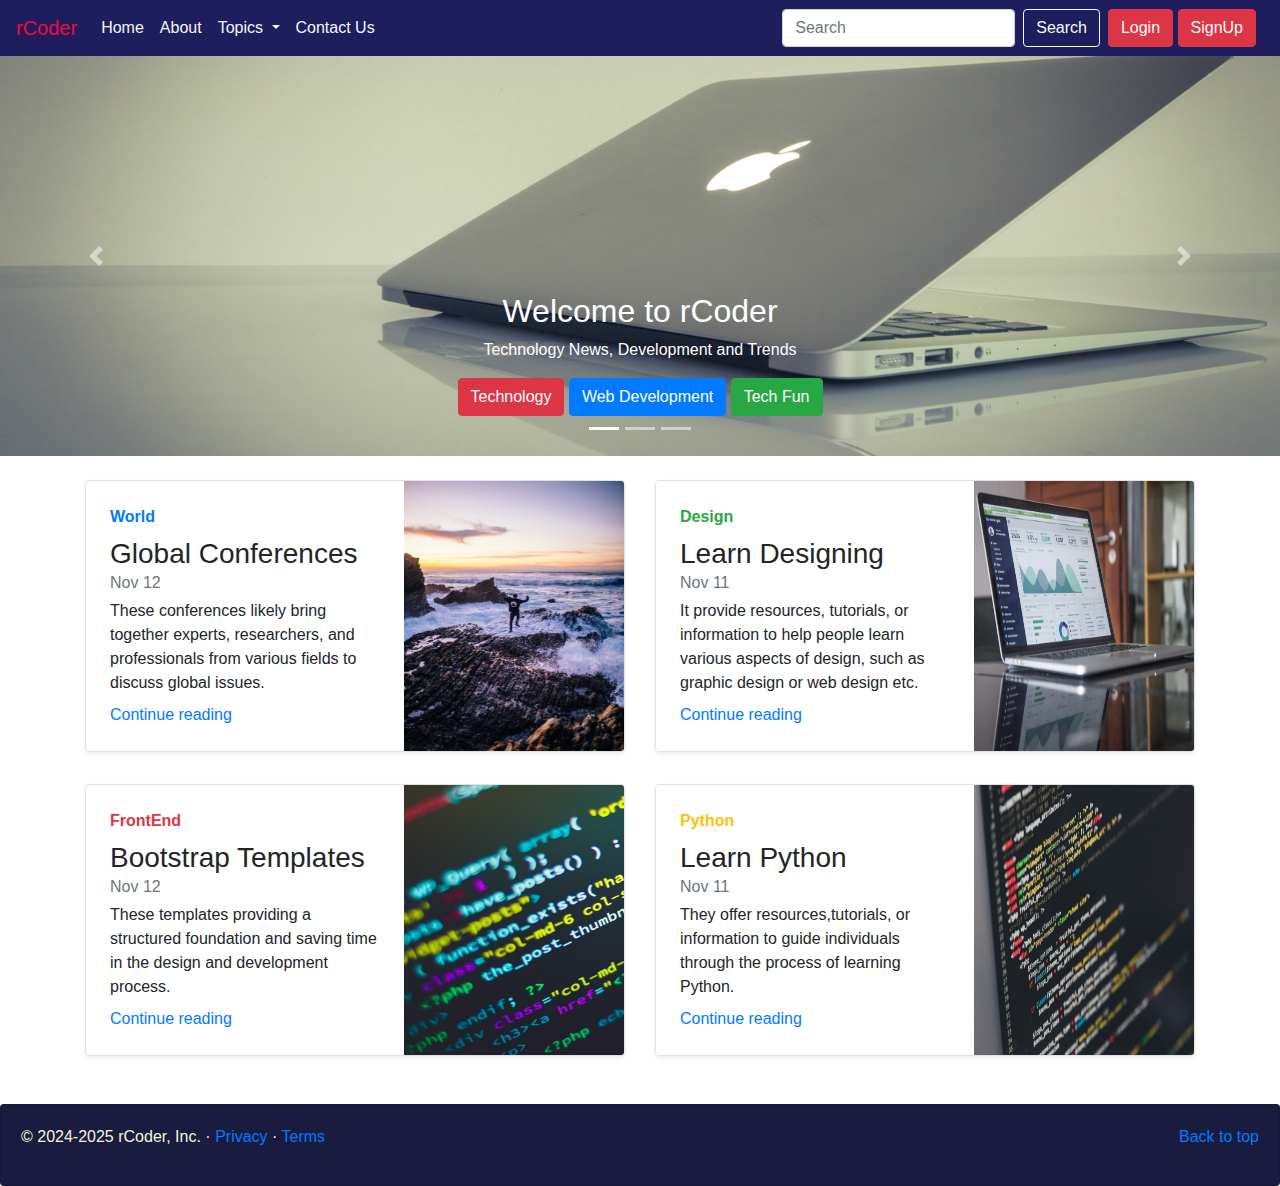
<file: index.html>
<!doctype html>
<html lang="en">

<head>
  <!-- Required meta tags -->
  <meta charset="utf-8">
  <meta name="viewport" content="width=device-width, initial-scale=1, shrink-to-fit=no">
  <meta name="description" content="Welcome to rCoder. A blog for coding enthusiasts">

  <!-- Bootstrap CSS -->
  <link rel="stylesheet" href="https://stackpath.bootstrapcdn.com/bootstrap/4.4.1/css/bootstrap.min.css"
    integrity="sha384-Vkoo8x4CGsO3+Hhxv8T/Q5PaXtkKtu6ug5TOeNV6gBiFeWPGFN9MuhOf23Q9Ifjh" crossorigin="anonymous">
  <link rel="stylesheet" href="style.css">
  <title>rCoder - Heaven for Programmers</title>
</head>

<body>
  <nav class="navbar navbar-expand-lg navbar-custom ">
    <a class="navbar-brand navbar-icon" href="index.html">rCoder</a>
    <button class="navbar-toggler navbar-light bg-danger" type="button" data-toggle="collapse" data-target="#navbarSupportedContent"
      aria-controls="navbarSupportedContent" aria-expanded="false" aria-label="Toggle navigation">
      <span class="navbar-toggler-icon"></span>
    </button>

    <div class="collapse navbar-collapse" id="navbarSupportedContent">
      <ul class="navbar-nav mr-auto">
        <li class="nav-item active ">
          <a class="nav-link  nav-text navbar-visit" href="index.html">Home <span class="sr-only">(current)</span></a>
        </li>
        <li class="nav-item">
          <a class="nav-link  nav-text" href="about.html">About</a>
        </li>

        <li class="nav-item dropdown">
          <a class="nav-link dropdown-toggle  nav-text" href="#" id="navbarDropdown" role="button"
            data-toggle="dropdown" aria-haspopup="true" aria-expanded="false">
            Topics
          </a>
          <div class="dropdown-menu" aria-labelledby="navbarDropdown">
            <a class="dropdown-item" href="#">Technology</a>
            <a class="dropdown-item" href="#">Web Development</a>
            <div class="dropdown-divider"></div>
            <a class="dropdown-item" href="#">Support</a>
            <a class="dropdown-item" href="#">Write for us</a>
          </div>
        </li>
        <li class="nav-item">
          <a class="nav-link  nav-text" href="contact.html">Contact Us</a>
        </li>


      </ul>
      <form class="form-inline my-2 my-lg-0">
        <input class="form-control mr-sm-2" type="search" placeholder="Search" aria-label="Search">
        <button class="btn btn-outline-light my-2 my-sm-0" type="submit">Search</button>
      </form>
      <div class="mx-2">
        <button class="btn btn-danger" data-toggle="modal" data-target="#loginModal">Login</button>
        <button class="btn btn-danger" data-toggle="modal" data-target="#signupModal">SignUp</button>
      </div>
    </div>
  </nav>



  <!-- Login Modal -->
  <div class="modal fade" id="loginModal" tabindex="-1" role="dialog" aria-labelledby="loginModalLabel"
    aria-hidden="true">
    <div class="modal-dialog" role="document">
      <div class="modal-content">
        <div class="modal-header">
          <h5 class="modal-title" id="exampleModalLabel">Login to rCoder</h5>
          <button type="button" class="close" data-dismiss="modal" aria-label="Close">
            <span aria-hidden="true">&times;</span>
          </button>
        </div>
        <div class="modal-body">
          <form>
            <div class="form-group">
              <label for="exampleInputEmail1">Email address</label>
              <input type="email" class="form-control" id="exampleInputEmail1" aria-describedby="emailHelp">
              <small id="emailHelp" class="form-text text-muted">We'll never share your email with anyone else.</small>
            </div>
            <div class="form-group">
              <label for="exampleInputPassword1">Password</label>
              <input type="password" class="form-control" id="exampleInputPassword1">
            </div>
            <div class="form-group form-check">
              <input type="checkbox" class="form-check-input" id="exampleCheck1">
              <label class="form-check-label" for="exampleCheck1">Check me out</label>
            </div>
            <button type="submit" class="btn btn-primary">Login</button>
          </form>
        </div>
        <div class="modal-footer">
          <button type="button" class="btn btn-secondary" data-dismiss="modal">Close</button>
        </div>
      </div>
    </div>
  </div>


  <!-- Sign Up Modal -->
  <div class="modal fade" id="signupModal" tabindex="-1" role="dialog" aria-labelledby="signupModalLabel"
    aria-hidden="true">
    <div class="modal-dialog" role="document">
      <div class="modal-content">
        <div class="modal-header">
          <h5 class="modal-title" id="exampleModalLabel">Get an rCoder Account</h5>
          <button type="button" class="close" data-dismiss="modal" aria-label="Close">
            <span aria-hidden="true">&times;</span>
          </button>
        </div>
        <div class="modal-body">
          <form>
            <div class="form-group">
              <label for="exampleInputEmail1">Email address</label>
              <input type="email" class="form-control" id="exampleInputEmail1" aria-describedby="emailHelp">
              <small id="emailHelp" class="form-text text-muted">We'll never share your email with anyone else.</small>
            </div>
            <div class="form-group">
              <label for="exampleInputPassword1">Password</label>
              <input type="password" class="form-control" id="exampleInputPassword1">
            </div>
            <div class="form-group">
              <label for="cexampleInputPassword1">Confirm Password</label>
              <input type="password" class="form-control" id="cexampleInputPassword1">
            </div>

            <button type="submit" class="btn btn-primary">Creat Account</button>
          </form>
        </div>
        <div class="modal-footer">
          <button type="button" class="btn btn-secondary" data-dismiss="modal">Close</button>
        </div>
      </div>
    </div>
  </div>

  <div id="carouselExampleCaptions" class="carousel slide carousel-fade" data-ride="carousel">
    <ol class="carousel-indicators">
      <li data-target="#carouselExampleCaptions" data-slide-to="0" class="active"></li>
      <li data-target="#carouselExampleCaptions" data-slide-to="1"></li>
      <li data-target="#carouselExampleCaptions" data-slide-to="2"></li>
    </ol>
    <div class="carousel-inner">
      <div class="carousel-item active">
        <img src="1.jpg" class="d-block w-100" alt="...">
        <div class="carousel-caption d-none d-md-block">
          <h2>Welcome to rCoder</h2>
          <p>Technology News, Development and Trends</p>
          <button class="btn btn-danger">Technology</button>
          <button class="btn btn-primary">Web Development</button>
          <button class="btn btn-success">Tech Fun</button>
        </div>
      </div>
      <div class="carousel-item">
        <img src="2.jpg" class="d-block w-100" alt="...">
        <div class="carousel-caption d-none d-md-block">
          <h2>The Best Coding Blog</h2>
          <p>Technology News, Development and Trends</p>
          <button class="btn btn-danger">Technology</button>
          <button class="btn btn-primary">Web Development</button>
          <button class="btn btn-success">Tech Fun</button>
        </div>
      </div>
      <div class="carousel-item">
        <img src="3.jpg" class="d-block w-100" alt="...">
        <div class="carousel-caption d-none d-md-block">
          <h2>Award winning Blog</h2>
          <p>Technology News, Development and Trends</p>
          <button class="btn btn-danger">Technology</button>
          <button class="btn btn-primary">Web Development</button>
          <button class="btn btn-success">Tech Fun</button>
        </div>
      </div>
    </div>
    <a class="carousel-control-prev" href="#carouselExampleCaptions" role="button" data-slide="prev">
      <span class="carousel-control-prev-icon" aria-hidden="true"></span>
      <span class="sr-only">Previous</span>
    </a>
    <a class="carousel-control-next" href="#carouselExampleCaptions" role="button" data-slide="next">
      <span class="carousel-control-next-icon" aria-hidden="true"></span>
      <span class="sr-only">Next</span>
    </a>
  </div>

  <div class="container my-4">
    <div class="row mb-2">
      <div class="col-md-6">
        <div
          class="row no-gutters border rounded overflow-hidden flex-md-row mb-4 shadow-sm h-md-250 position-relative">
          <div class="col p-4 d-flex flex-column position-static">
            <strong class="d-inline-block mb-2 text-primary">World</strong>
            <h3 class="mb-0">Global Conferences</h3>
            <div class="mb-1 text-muted">Nov 12</div>
            <p class="card-text mb-auto">These conferences likely bring together experts, researchers,
              and professionals from various fields to discuss global issues.</p>
            <a href="#" class="stretched-link">Continue reading</a>
          </div>
          <div class="col-auto d-none d-lg-block">
            <img class="bd-placeholder-img img" width="220" height="270" src="thumb1.jpg" alt="">
            
          </div>
        </div>
      </div>
      <div class="col-md-6">
        <div
          class="row no-gutters border rounded overflow-hidden flex-md-row mb-4 shadow-sm h-md-250 position-relative">
          <div class="col p-4 d-flex flex-column position-static">
            <strong class="d-inline-block mb-2 text-success">Design</strong>
            <h3 class="mb-0">Learn Designing</h3>
            <div class="mb-1 text-muted">Nov 11</div>
            <p class="card-text mb-auto">It provide resources, tutorials, or information
              to help people learn various aspects of design,
              such as graphic design or web design etc.</p>
            <a href="#" class="stretched-link">Continue reading</a>
          </div>
          <div class="col-auto d-none d-lg-block">
            <img class="bd-placeholder-img" width="220" height="270" src="thumb2.jpg" alt="">

          </div>
        </div>
      </div>
    </div>
    <div class="row mb-2">
      <div class="col-md-6">
        <div
          class="row no-gutters border rounded overflow-hidden flex-md-row mb-4 shadow-sm h-md-250 position-relative">
          <div class="col p-4 d-flex flex-column position-static">
            <strong class="d-inline-block mb-2 text-danger">FrontEnd</strong>
            <h3 class="mb-0">Bootstrap Templates</h3>
            <div class="mb-1 text-muted">Nov 12</div>
            <p class="card-text mb-auto">These templates
              providing a structured foundation and saving time in the design and development process.</p>
            <a href="#" class="stretched-link">Continue reading</a>
          </div>
          <div class="col-auto d-none d-lg-block">
            <img class="bd-placeholder-img" width="220" height="270" src="thumb3.jpg" alt="">
          </div>
        </div>
      </div>
      <div class="col-md-6">
        <div
          class="row no-gutters border rounded overflow-hidden flex-md-row mb-4 shadow-sm h-md-250 position-relative">
          <div class="col p-4 d-flex flex-column position-static">
            <strong class="d-inline-block mb-2 text-warning">Python</strong>
            <h3 class="mb-0">Learn Python</h3>
            <div class="mb-1 text-muted">Nov 11</div>
            <p class="card-text mb-auto">They offer resources,tutorials,
              or information to guide individuals through the process of learning Python.</p>

            <a href="#" class="stretched-link">Continue reading</a>
          </div>
          <div class="col-auto d-none d-lg-block">
            <img class="bd-placeholder-img" width="220" height="270" src="thumb4.jpg" alt="">

          </div>
        </div>
      </div>
    </div>
  </div>
  <div class="card text-left footbar">
    <div class="card-body foot-text">
      <p class="float-right"><a href="#">Back to top</a></p>
      <p>© 2024-2025 rCoder, Inc. · <a href="#">Privacy</a> · <a href="#">Terms</a></p>
    </div>
  </div>
  <!-- Optional JavaScript -->
  <!-- jQuery first, then Popper.js, then Bootstrap JS -->
  <script src="https://code.jquery.com/jquery-3.4.1.slim.min.js"
    integrity="sha384-J6qa4849blE2+poT4WnyKhv5vZF5SrPo0iEjwBvKU7imGFAV0wwj1yYfoRSJoZ+n"
    crossorigin="anonymous"></script>
  <script src="https://cdn.jsdelivr.net/npm/popper.js@1.16.0/dist/umd/popper.min.js"
    integrity="sha384-Q6E9RHvbIyZFJoft+2mJbHaEWldlvI9IOYy5n3zV9zzTtmI3UksdQRVvoxMfooAo"
    crossorigin="anonymous"></script>
  <script src="https://stackpath.bootstrapcdn.com/bootstrap/4.4.1/js/bootstrap.min.js"
    integrity="sha384-wfSDF2E50Y2D1uUdj0O3uMBJnjuUD4Ih7YwaYd1iqfktj0Uod8GCExl3Og8ifwB6"
    crossorigin="anonymous"></script>
</body>

</html>
</file>
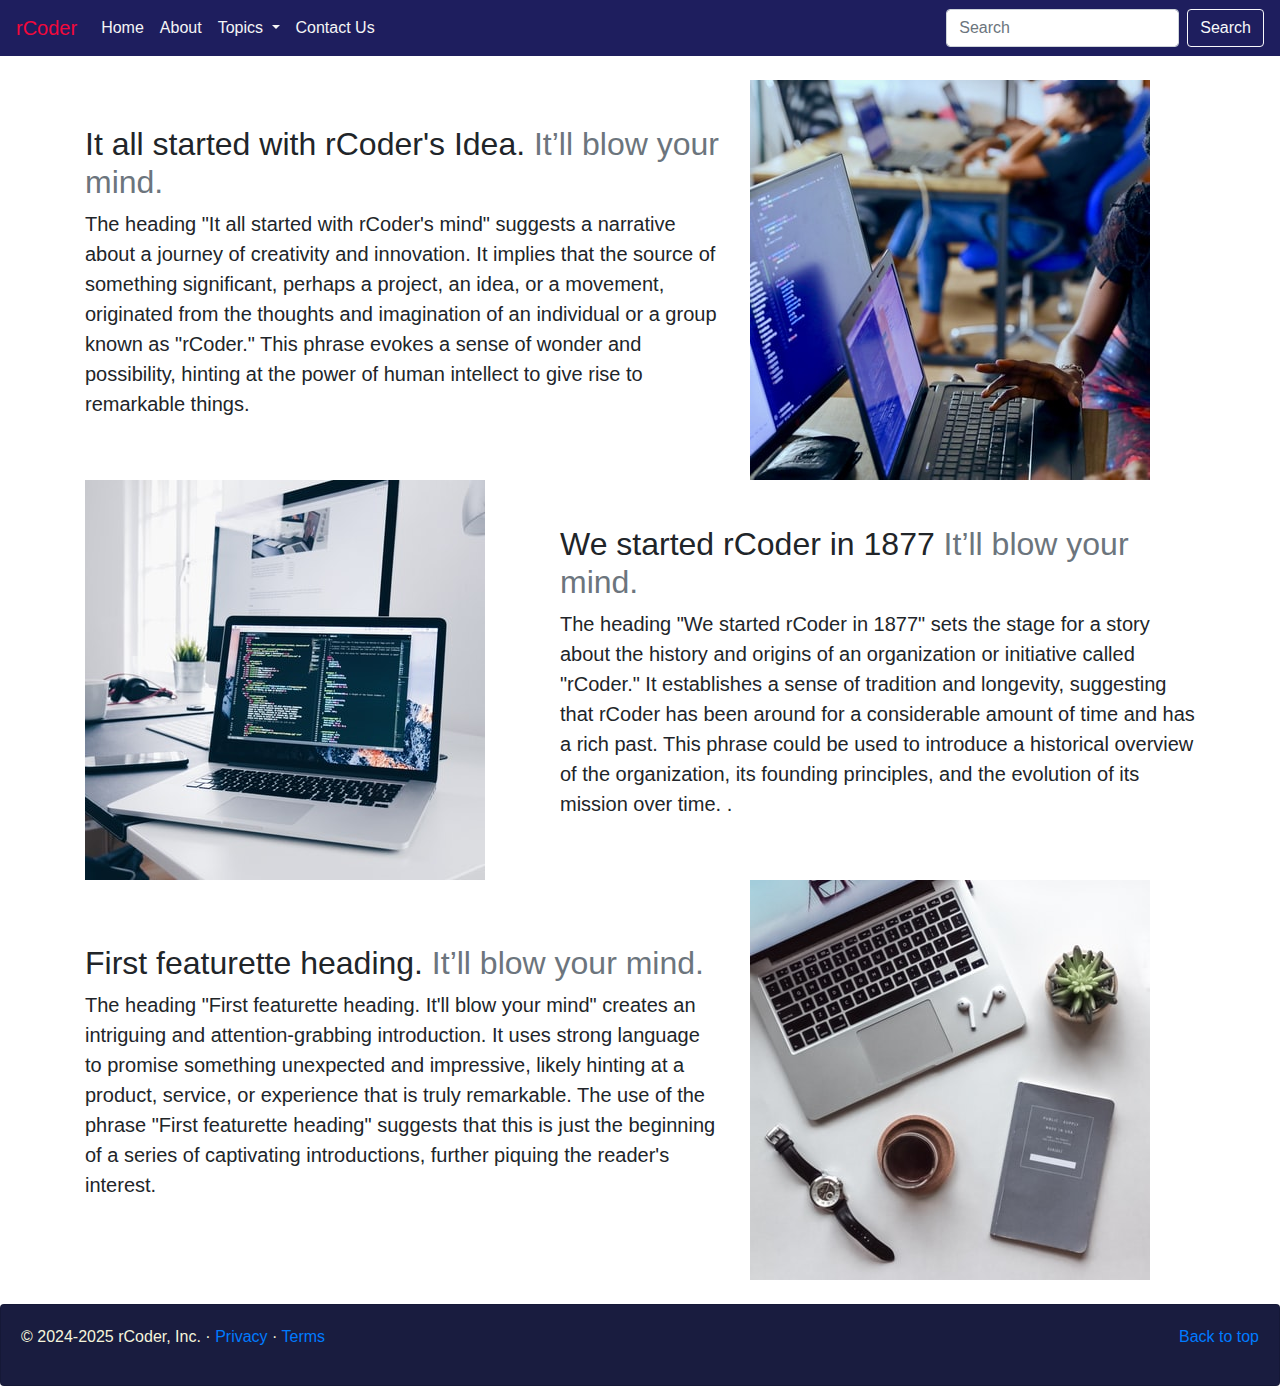
<file: about.html>
<!doctype html>
<html lang="en">

<head>
    <!-- Required meta tags -->
    <meta charset="utf-8">
    <meta name="viewport" content="width=device-width, initial-scale=1, shrink-to-fit=no">

    <!-- Bootstrap CSS -->
    <link rel="stylesheet" href="https://stackpath.bootstrapcdn.com/bootstrap/4.4.1/css/bootstrap.min.css"
        integrity="sha384-Vkoo8x4CGsO3+Hhxv8T/Q5PaXtkKtu6ug5TOeNV6gBiFeWPGFN9MuhOf23Q9Ifjh" crossorigin="anonymous">
    <link rel="stylesheet" href="style.css">
    <title>iCoder - Heaven for Programmers</title>
</head>

<body>
    <nav class="navbar navbar-expand-lg navbar-custom ">
        <a class="navbar-brand navbar-icon " href="index.html">rCoder</a>
        <button class="navbar-toggler navbar-light bg-danger" type="button" data-toggle="collapse" data-target="#navbarSupportedContent"
            aria-controls="navbarSupportedContent" aria-expanded="false" aria-label="Toggle navigation">
            <span class="navbar-toggler-icon"></span>
        </button>

        <div class="collapse navbar-collapse" id="navbarSupportedContent">
            <ul class="navbar-nav mr-auto">
                <li class="nav-item active">
                    <a class="nav-link  nav-text" href="index.html">Home <span class="sr-only">(current)</span></a>
                </li>
                <li class="nav-item ">
                    <a class="nav-link  nav-text navbar-visit" href="about.html">About</a>
                </li>

                <li class="nav-item dropdown">
                    <a class="nav-link dropdown-toggle  nav-text " href="#" id="navbarDropdown" role="button"
                        data-toggle="dropdown" aria-haspopup="true" aria-expanded="false">
                        Topics
                    </a>
                    <div class="dropdown-menu" aria-labelledby="navbarDropdown">
                        <a class="dropdown-item" href="#">Technology</a>
                        <a class="dropdown-item" href="#">Web Development</a>
                        <div class="dropdown-divider"></div>
                        <a class="dropdown-item" href="#">Support</a>
                        <a class="dropdown-item" href="#">Write for us</a>
                    </div>
                </li>
                <li class="nav-item ">
                    <a class="nav-link  nav-text" href="contact.html">Contact Us</a>
                </li>


            </ul>
            <form class="form-inline my-2 my-lg-0">
                <input class="form-control mr-sm-2" type="search" placeholder="Search" aria-label="Search">
                <button class="btn btn-outline-light my-2 my-sm-0" type="submit">Search</button>
            </form>
        </div>
    </nav>

    <div class="container my-4">
        <div class="row featurette d-flex justify-content-center align-items-center">
            <div class="col-md-7">
                <h2 class="featurette-heading">It all started with rCoder's Idea. <span class="text-muted">It’ll blow
                        your
                        mind.</span></h2>
                <p class="lead"> The heading "It all started with rCoder's mind" suggests a narrative about a journey of
                    creativity and innovation.
                    It implies that the source of something significant, perhaps a project, an idea, or a movement,
                    originated from the thoughts and imagination of an individual or a group known as "rCoder."
                    This phrase evokes a sense of wonder and possibility, hinting at the power of human intellect to
                    give rise to remarkable things.</p>
            </div>
            <div class="col-md-5">
                <img class="img-fluid" src="about-1.jpg" alt="">

            </div>
        </div>
        <div class="row featurette d-flex justify-content-center align-items-center">
            <div class="col-md-7 order-md-2">
                <h2 class="featurette-heading">We started rCoder in 1877 <span class="text-muted">It’ll blow your
                        mind.</span></h2>
                <p class="lead">The heading "We started rCoder in 1877" sets the stage for a story about the history and
                    origins of an organization or initiative called "rCoder." It establishes a sense of tradition and
                    longevity, suggesting that rCoder has been around for a considerable amount of time and has a rich
                    past.
                    This phrase could be used to introduce a historical overview of the organization, its founding
                    principles, and the evolution of its mission over time.
                    .</p>
            </div>
            <div class="col-md-5 order-md-1">
                <img class="img-fluid" src="about-2.jpg" alt="">

            </div>
        </div>
        <div class="row featurette d-flex justify-content-center align-items-center">
            <div class="col-md-7">
                <h2 class="featurette-heading">First featurette heading. <span class="text-muted">It’ll blow your
                        mind.</span></h2>
                <p class="lead">The heading "First featurette heading. It'll blow your mind" creates an intriguing and
                    attention-grabbing introduction. It uses strong language to promise something unexpected and
                    impressive, likely hinting at a product, service, or experience that is truly remarkable.
                    The use of the phrase "First featurette heading" suggests that this is just the beginning of a
                    series of captivating introductions, further piquing the reader's interest.</p>
            </div>
            <div class="col-md-5">
                <img class="img-fluid" src="about-3.jpg" alt="">

            </div>
        </div>
    </div>

    <div class="card text-left footbar">
        <div class="card-body foot-text">
          <p class="float-right"><a href="#">Back to top</a></p>
          <p>© 2024-2025 rCoder, Inc. · <a href="#">Privacy</a> · <a href="#">Terms</a></p>
        </div>
      </div>
    <!-- Optional JavaScript -->
    <!-- jQuery first, then Popper.js, then Bootstrap JS -->
    <script src="https://code.jquery.com/jquery-3.4.1.slim.min.js"
        integrity="sha384-J6qa4849blE2+poT4WnyKhv5vZF5SrPo0iEjwBvKU7imGFAV0wwj1yYfoRSJoZ+n"
        crossorigin="anonymous"></script>
    <script src="https://cdn.jsdelivr.net/npm/popper.js@1.16.0/dist/umd/popper.min.js"
        integrity="sha384-Q6E9RHvbIyZFJoft+2mJbHaEWldlvI9IOYy5n3zV9zzTtmI3UksdQRVvoxMfooAo"
        crossorigin="anonymous"></script>
    <script src="https://stackpath.bootstrapcdn.com/bootstrap/4.4.1/js/bootstrap.min.js"
        integrity="sha384-wfSDF2E50Y2D1uUdj0O3uMBJnjuUD4Ih7YwaYd1iqfktj0Uod8GCExl3Og8ifwB6"
        crossorigin="anonymous"></script>
</body>

</html>
</file>
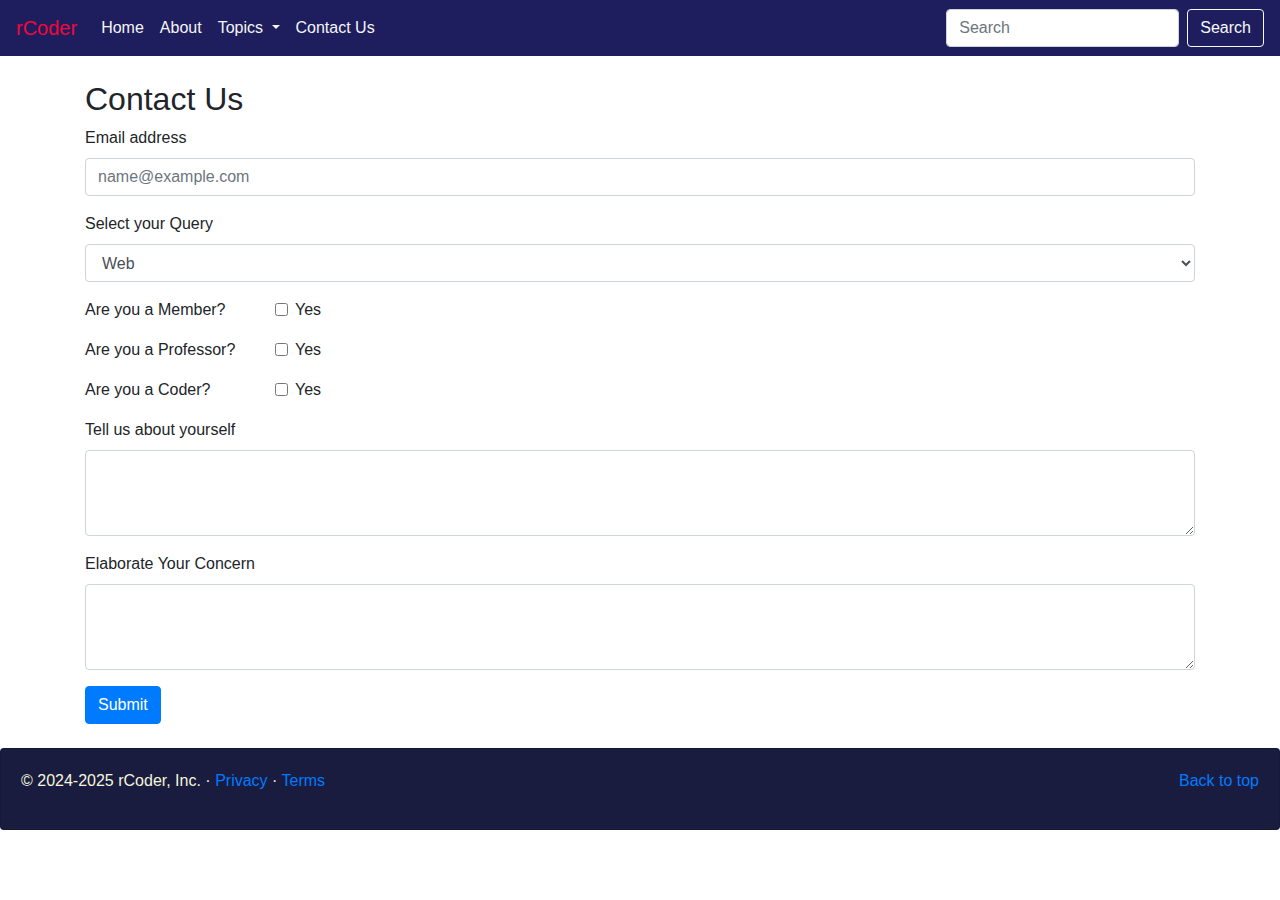
<file: contact.html>
<!doctype html>
<html lang="en">

<head>
    <!-- Required meta tags -->
    <meta charset="utf-8">
    <meta name="viewport" content="width=device-width, initial-scale=1, shrink-to-fit=no">

    <!-- Bootstrap CSS -->
    <link rel="stylesheet" href="https://stackpath.bootstrapcdn.com/bootstrap/4.4.1/css/bootstrap.min.css"
        integrity="sha384-Vkoo8x4CGsO3+Hhxv8T/Q5PaXtkKtu6ug5TOeNV6gBiFeWPGFN9MuhOf23Q9Ifjh" crossorigin="anonymous">
    <link rel="stylesheet" href="style.css">
    <title>iCoder - Heaven for Programmers</title>
</head>

<body>
    <nav class="navbar navbar-expand-lg navbar-custom ">
        <a class="navbar-brand navbar-icon" href="index.html">rCoder</a>
        <button class="navbar-toggler navbar-light bg-danger" type="button" data-toggle="collapse" data-target="#navbarSupportedContent"
            aria-controls="navbarSupportedContent" aria-expanded="false" aria-label="Toggle navigation">
            <span class="navbar-toggler-icon"></span>
        </button>

        <div class="collapse navbar-collapse" id="navbarSupportedContent">
            <ul class="navbar-nav mr-auto">
                <li class="nav-item active">
                    <a class="nav-link  nav-text" href="index.html">Home <span class="sr-only">(current)</span></a>
                </li>
                <li class="nav-item ">
                    <a class="nav-link  nav-text " href="about.html">About</a>
                </li>

                <li class="nav-item dropdown">
                    <a class="nav-link dropdown-toggle  nav-text " href="#" id="navbarDropdown" role="button"
                        data-toggle="dropdown" aria-haspopup="true" aria-expanded="false">
                        Topics
                    </a>
                    <div class="dropdown-menu" aria-labelledby="navbarDropdown">
                        <a class="dropdown-item" href="#">Technology</a>
                        <a class="dropdown-item" href="#">Web Development</a>
                        <div class="dropdown-divider"></div>
                        <a class="dropdown-item" href="#">Support</a>
                        <a class="dropdown-item" href="#">Write for us</a>
                    </div>
                </li>
                <li class="nav-item ">
                    <a class="nav-link  nav-text navbar-visit" href="contact.html">Contact Us</a>
                </li>


            </ul>
            <form class="form-inline my-2 my-lg-0">
                <input class="form-control mr-sm-2" type="search" placeholder="Search" aria-label="Search">
                <button class="btn btn-outline-light my-2 my-sm-0" type="submit">Search</button>
            </form>
        </div>
    </nav>

    <div class="container my-4">
        <h2>Contact Us</h2>
        <form>
            <div class="form-group">
                <label for="exampleFormControlInput1">Email address</label>
                <input type="email" class="form-control" id="exampleFormControlInput1" placeholder="name@example.com">
            </div>
            <div class="form-group">
                <label for="exampleFormControlSelect1">Select your Query</label>
                <select class="form-control" id="exampleFormControlSelect1">
                    <option>Web</option>
                    <option>Tech Stack</option>
                    <option>Technology</option>
                    <option>Others</option>
                </select>
            </div>
            <div class="form-group row">
                <div class="col-sm-2">Are you a Member?</div>
                <div class="col-sm-10">
                    <div class="form-check">
                        <input class="form-check-input" type="checkbox" id="gridCheck1">
                        <label class="form-check-label" for="gridCheck1">
                            Yes
                        </label>
                    </div>
                </div>
            </div>
            <div class="form-group row">
                <div class="col-sm-2">Are you a Professor?</div>
                <div class="col-sm-10">
                    <div class="form-check">
                        <input class="form-check-input" type="checkbox" id="gridCheck2">
                        <label class="form-check-label" for="gridCheck2">
                            Yes
                        </label>
                    </div>
                </div>
            </div>
            <div class="form-group row">
                <div class="col-sm-2">Are you a Coder?</div>
                <div class="col-sm-10">
                    <div class="form-check">
                        <input class="form-check-input" type="checkbox" id="gridCheck3">
                        <label class="form-check-label" for="gridCheck3">
                            Yes
                        </label>
                    </div>
                </div>
            </div>

            <div class="form-group">
                <label for="exampleFormControlTextarea1">Tell us about yourself</label>
                <textarea class="form-control" id="exampleFormControlTextarea1" rows="3"></textarea>
            </div>
            <div class="form-group">
                <label for="exampleFormControlTextarea2">Elaborate Your Concern</label>
                <textarea class="form-control" id="exampleFormControlTextarea2" rows="3"></textarea>
            </div>
            <button class="btn btn-primary">Submit</button>
        </form>

    </div>

    <div class="card text-left footbar">
        <div class="card-body foot-text">
          <p class="float-right"><a href="#">Back to top</a></p>
          <p>© 2024-2025 rCoder, Inc. · <a href="#">Privacy</a> · <a href="#">Terms</a></p>
        </div>
      </div>
    <!-- Optional JavaScript -->
    <!-- jQuery first, then Popper.js, then Bootstrap JS -->
    <script src="https://code.jquery.com/jquery-3.4.1.slim.min.js"
        integrity="sha384-J6qa4849blE2+poT4WnyKhv5vZF5SrPo0iEjwBvKU7imGFAV0wwj1yYfoRSJoZ+n"
        crossorigin="anonymous"></script>
    <script src="https://cdn.jsdelivr.net/npm/popper.js@1.16.0/dist/umd/popper.min.js"
        integrity="sha384-Q6E9RHvbIyZFJoft+2mJbHaEWldlvI9IOYy5n3zV9zzTtmI3UksdQRVvoxMfooAo"
        crossorigin="anonymous"></script>
    <script src="https://stackpath.bootstrapcdn.com/bootstrap/4.4.1/js/bootstrap.min.js"
        integrity="sha384-wfSDF2E50Y2D1uUdj0O3uMBJnjuUD4Ih7YwaYd1iqfktj0Uod8GCExl3Og8ifwB6"
        crossorigin="anonymous"></script>
</body>

</html>
</file>
<file: style.css>
*{
    padding: 0px;
    margin: 0px;
    box-sizing: border-box;
}
 /* Modify navbar and text color */
 .navbar-custom{
    background-color: rgb(30, 30, 94);
 }
 .navbar-icon{
    color: rgb(243, 8, 59);
 }
 .nav-text{
    color: whitesmoke;
 }
 .nav-text:hover,.navbar-icon:hover{
    color: rgb(8, 165, 105);
 }
 .navbar-visit:visited{
    color: rgb(8, 165, 105);
 }
 .navbar-active:active{
    color: red;
 }

 .footbar{
    background-color: rgb(25, 28, 63);
    text-align: center;
 }
 .foot-text{
    color: beige;
 }
</file>
